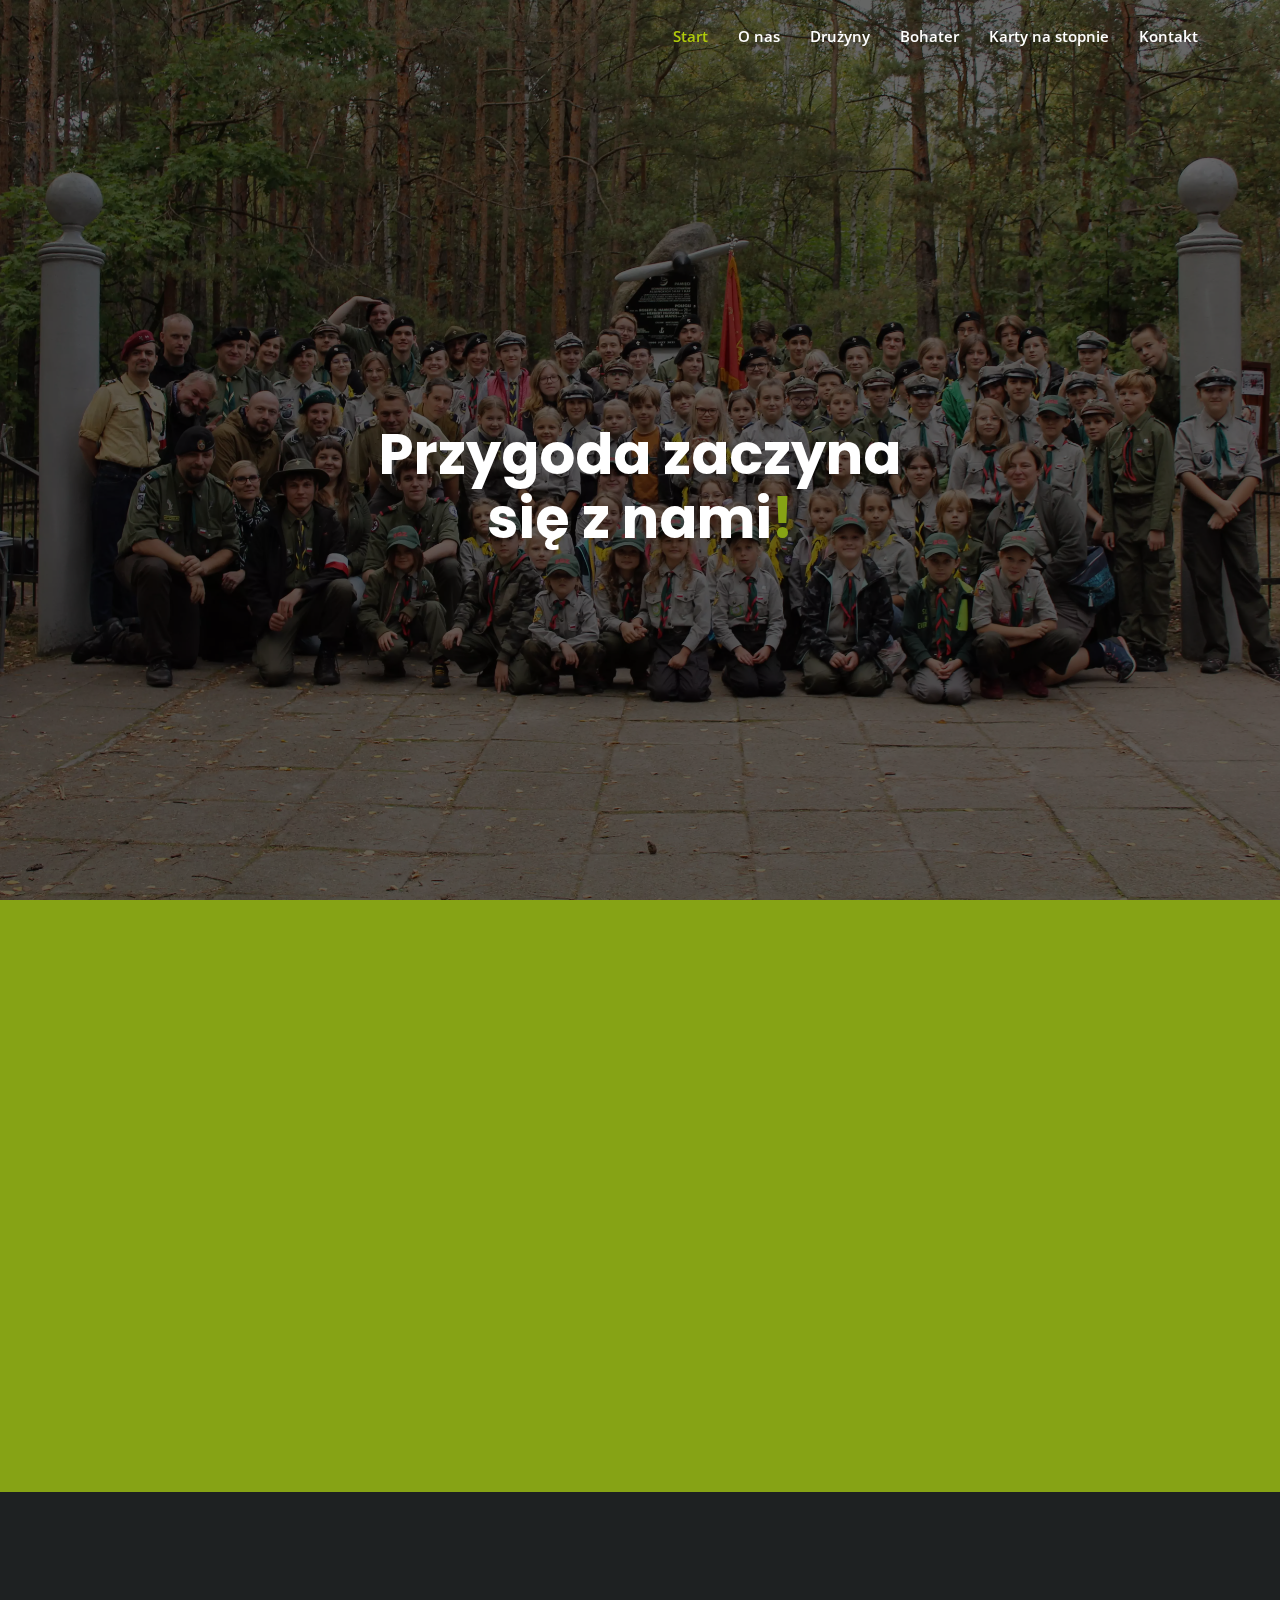
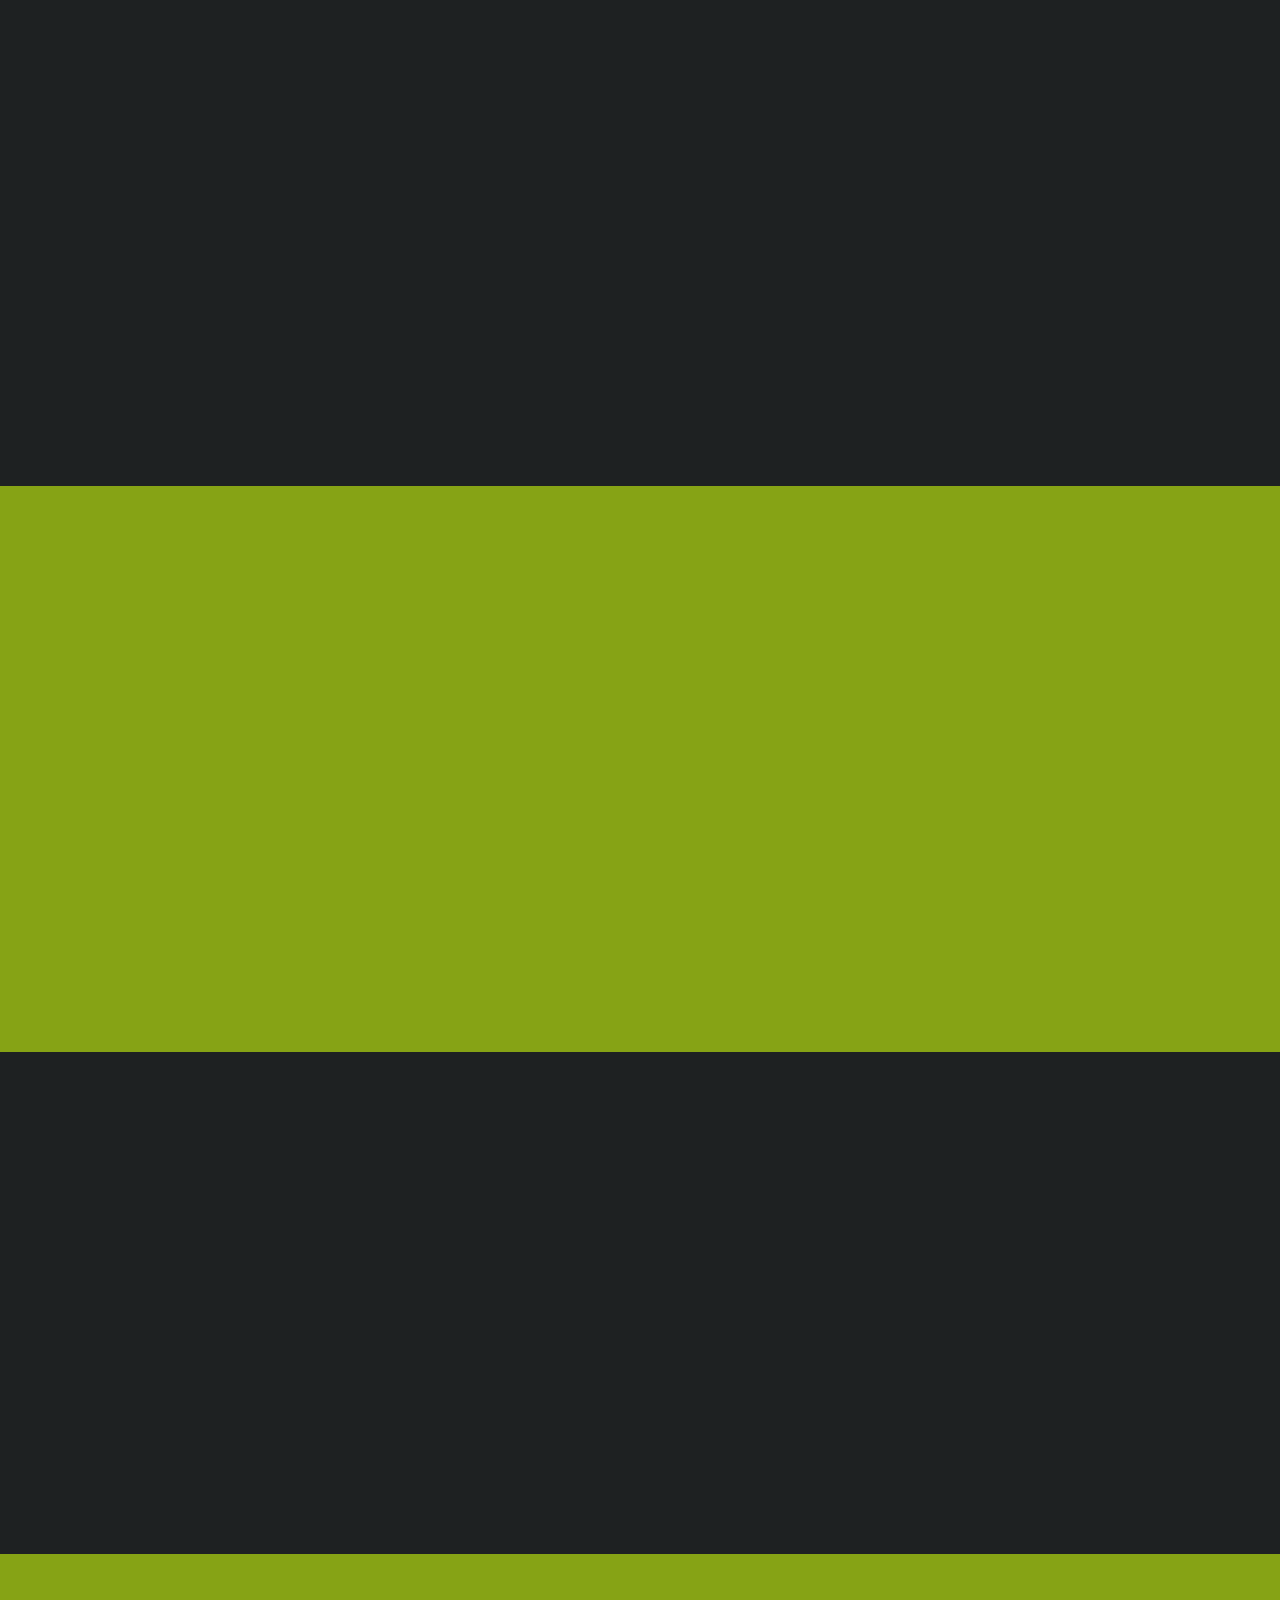
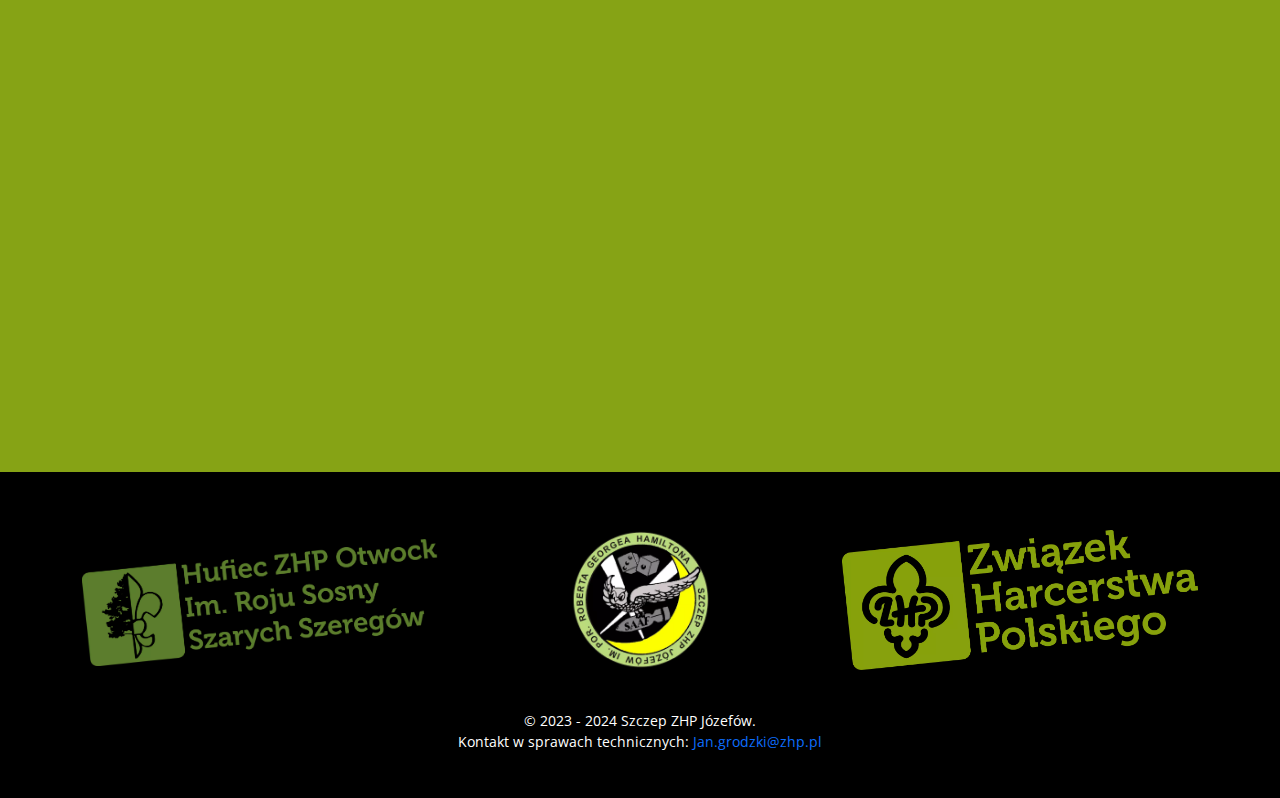
<file: index.html>
<!DOCTYPE html>
<html lang="en">

<head>
  <meta charset="utf-8">
  <meta name="viewport" content="width=device-width, initial-scale=1.0" >

  <title>Szczep ZHP Józefów</title>
  <meta name="description" content="Strona internetowa Szczepu ZHP Józefów. Dowiedz się o działających jednostkach, naszym bohaterze, pobierz karty na stopnie czy też skontaktuj się z nami.">
  <meta name="keywords" content="ZHP, Szczep, Józefów, 3GZ, 5GZ, 3DH, 5DH, 35DHS, 35JDW, Robert George Hamilton">

  <link rel="apple-touch-icon" sizes="180x180" href="img/favicon/apple-touch-icon.png">
  <link rel="icon" type="image/png" sizes="32x32" href="img/favicon/favicon-32x32.png">
  <link rel="icon" type="image/png" sizes="16x16" href="img/favicon/favicon-16x16.png">

  <link
    rel="preload"
    href="https://fonts.googleapis.com/css?family=Open+Sans:300,300i,400,400i,600,600i,700,700i|Raleway:300,300i,400,400i,500,500i,600,600i,700,700i|Poppins:300,300i,400,400i,500,500i,600,600i,700,700i&display=swap"
    rel="style">

  <link
    href="https://fonts.googleapis.com/css?family=Open+Sans:300,300i,400,400i,600,600i,700,700i|Raleway:300,300i,400,400i,500,500i,600,600i,700,700i|Poppins:300,300i,400,400i,500,500i,600,600i,700,700i&display=swap"
    rel="stylesheet">

  
  <link href="libs/aos/aos.css" rel="stylesheet">
  <link rel="preload" href="libs/bootstrap/css/bootstrap.min.css" as="style">
  <link href="libs/bootstrap/css/bootstrap.min.css" rel="stylesheet">
  <link href="libs/bootstrap-icons/bootstrap-icons.css" rel="stylesheet">

  <link rel="preload" href="css/style.css" as="style">
  <link href="css/style.css" rel="stylesheet">
</head>

<body>

  <!-- ======= Header ======= -->
  <header id="header" class="fixed-top ">
    <div class="container d-flex align-items-center justify-content-lg-between">

      <h1 class="logo me-auto me-lg-0"> </h1>

      <nav id="navbar" class="navbar order-last order-lg-0">
        <ul>
          <li><a class="nav-link scrollto active" href="#start">Start</a></li>
          <li><a class="nav-link scrollto" href="#about">O nas</a></li>
          <li><a class="nav-link scrollto" href="#units">Drużyny</a></li>
          <li><a class="nav-link scrollto" href="#hero">Bohater</a></li>
          <li><a class="nav-link scrollto " href="#ranks">Karty na stopnie</a></li>
          <li><a class="nav-link scrollto" href="#contact">Kontakt</a></li>
        </ul>
        <i class="bi bi-list mobile-nav-toggle"></i>
      </nav>

    </div>
  </header>

  <!-- ======= Start Section ======= -->
  <section id="start" class="d-flex align-items-center justify-content-center">
    <div class="container" data-aos="fade-up">

      <div class="row justify-content-center" data-aos="fade-up" data-aos-delay="150">
        <div class="col-xl-6 col-lg-8">
          <h1>Przygoda zaczyna się z nami<span>!</span></h1>
        </div>
      </div>

    </div>
  </section>

  <main id="main">

    <!-- ======= About Section ======= -->
    <section id="about" class="about">
      <div class="container" data-aos="fade-up">

        <div class="section-title">
          <h2>O nas</h2>
        </div>

        <div class="row">
          <div class="col-lg-6 order-1 order-lg-2" data-aos="fade-left" data-aos-delay="100">
            <picture>
              <source srcset="img/Szczep/szczep.webp" type="image/webp">
              <source srcset="img/Szczep/szczep.jpg" type="image/jpeg">
              <img src="img/Szczep/szczep.jpg" class="img-fluid rounded" alt="">
            </picture>
            
          </div>
          <div class="col-lg-6 pt-4 pt-lg-0 order-2 order-lg-1 content" data-aos="fade-right" data-aos-delay="100">
            <p>
              Szczep ZHP Józefów jest wspólnotą naszych zuchów, harcerzy i wędrowników, którzy już od ponad 30 lat wzajemnie pracują nad tworzeniem wspólnej historii i niesamowitych wspomnień. Spotykamy się na cotygodniowych zbiórkach, biwakujemy i realizujemy ambitne projekty. Raz do roku wybieramy się również na obóz. W tym wszystkim pamiętamy o tym, aby zawsze służyć pomocą, ponieważ służba jest jednym z filarów harcerskiego systemu wychowania. Przyjaźnie i umiejętności, które zdobywamy w harcerskim gronie zostają z nami na lata. Wszyscy dobrze wiemy, że harcerzem jest się przez całe życie.
            </p>

            <div class="row gy-4 mt-5 justify-content-center" data-aos="zoom-in" data-aos-delay="250">
              <div class="col-4">
                <a href="https://www.facebook.com/zhp.jozefow" target="_blank" rel="noopener noreferrer">
                  <div class="icon-box icon-box-fb rounded">
                    <i class="bi bi-facebook"></i>
                    <h3 class=" d-none d-md-block">Facebook</h3>
                  </div>
                </a>
              </div>
              <div class="col-4">
                <a href="https://www.instagram.com/szczep_jozefow" target="_blank" rel="noopener noreferrer">
                  <div class="icon-box icon-box-ig rounded">
                    <i class="bi bi-instagram"></i>
                    <h3 class=" d-none d-md-block">Instagram</h3>
                  </div>
                </a>
              </div>
            </div>

          </div>
        </div>

      </div>
    </section>

    <!-- ======= Units Section ======= -->
    <section id="units" class="services units">
      <div class="container" data-aos="fade-up">

        <div class="section-title section-dark">
          <h2>Drużyny</h2>
        </div>

        <ul class="nav nav-pills mb-3" id="pills-tab" role="tablist">
          <li class="nav-item" role="presentation">
            <button class="nav-link fw-bold gz active" id="pills-3gz-tab" data-bs-toggle="pill"
              data-bs-target="#pills-3gz" type="button" role="tab" aria-controls="pills-3gz" aria-selected="true">3GZ
              "Zawiszątka"</button>
          </li>
          <li class="nav-item" role="presentation">
            <button class="nav-link fw-bold gz" id="pills-5gz-tab" data-bs-toggle="pill" data-bs-target="#pills-5gz"
              type="button" role="tab" aria-controls="pills-5gz" aria-selected="false">5GZ "Leśne Ludki"</button>
          </li>
          <li class="nav-item" role="presentation">
            <button class="nav-link fw-bold dh" id="pills-3dh-tab" data-bs-toggle="pill" data-bs-target="#pills-3dh"
              type="button" role="tab" aria-controls="pills-3dh" aria-selected="false">3DH "Zawiszacy"</button>
          </li>
          <li class="nav-item" role="presentation">
            <button class="nav-link fw-bold dh" id="pills-5dh-tab" data-bs-toggle="pill" data-bs-target="#pills-5dh"
              type="button" role="tab" aria-controls="pills-5dh" aria-selected="false">5DH "Leśni"</button>
          </li>
          <li class="nav-item" role="presentation">
            <button class="nav-link fw-bold dsh" id="pills-35dsh-tab" data-bs-toggle="pill"
              data-bs-target="#pills-35dsh" type="button" role="tab" aria-controls="pills-35dsh"
              aria-selected="false">35DHS</button>
          </li>
          <li class="nav-item" role="presentation">
            <button class="nav-link fw-bold dw" id="pills-35jdw-tab" data-bs-toggle="pill" data-bs-target="#pills-35jdw"
              type="button" role="tab" aria-controls="pills-35jdw" aria-selected="false">35JDW "Legendarni"</button>
          </li>
        </ul>
        <div class="tab-content" id="pills-tabContent">
          <div class="tab-pane fade show active" id="pills-3gz" role="tabpanel" aria-labelledby="pills-3gz-tab"
            tabindex="0">
            
            <div class="row">
              <div class="col-lg-6">
                <picture>
                  <source srcset="img/Szczep/3gz.webp" type="image/webp">
                  <source srcset="img/Szczep/3gz.jpg" type="image/jpeg">
                  <img src="img/Szczep/3gz.jpg" class="img-fluid rounded" alt="3 Gromada Zuchowa 'Zawiszątka'">
                </picture>
              </div>

              <div class="col-lg-6">
                <p class="mt-3 mt-lg-0">Trzecia Gromada Zuchowa „Zawiszątka” funkcjonuje na terenie Józefowa i zrzesza 
                  dzieci uczęszczające do klas 1-3 ze Szkoły Podstawowej nr 1 im. Olofa Palmego w Józefowie. 
                  Zawiszątka to moc zabawy i nauki w działaniu dostosowanej do wieku uczestników. Na zbiórki zuchowe zapraszamy 
                  w każdy czwartek w godzinach 18:30 - 20:00 w harcówce przy kościele pw. Jana Chrzciciela w Michalinie.</p>              
                  <div class="row align-items-center gy-3 mt-3">
                    <div class="col-sm-8 d-flex justify-content-center"><span class="fw-bold">Kontakt do pwd. Edyty: 533 839 996</span></div>
                    <div class="col-sm-4 d-flex justify-content-center"><a href="https://www.facebook.com/profile.php?id=100064582216796" target="_blank" rel="noopener noreferrer"><i class="bi bi-facebook"></i></a></div>
                  </div>
              </div>
            </div>

          </div>

          <div class="tab-pane fade" id="pills-5gz" role="tabpanel" aria-labelledby="pills-5gz-tab" tabindex="0">
            
            <div class="row">
              <div class="col-lg-6">
                <picture>
                  <source srcset="img/Szczep/5gz.webp" type="image/webp">
                  <source srcset="img/Szczep/5gz.jpg" type="image/jpeg">
                  <img src="img/Szczep/5gz.jpg" class="img-fluid rounded">
                </picture>
              </div>

              <div class="col-lg-6">
                <p class="mt-3 mt-lg-0">Piąta gromada zuchowa „Leśne ludki” działa w Szkole Podstawowej nr 2 im. Romualda
                  Traugutta w Józefowie. Na zbiórki przychodzą dzieci uczęszczające do 1-3 klasy. Zbiórki odbywają się w 
                  czwartki od 17:00 do 18:30. Gromada może pochwalić się długą tradycją, bogatą historią i doświadczoną kadrą.</p>
                  <div class="row align-items-center gy-3 mt-3">
                    <div class="col-sm-8 d-flex justify-content-center"><span class="fw-bold">Kontakt do pwd. Julii: 600 218 616</span></div>
                    <div class="col-sm-4 d-flex justify-content-center"><a href="https://www.facebook.com/profile.php?id=100067463509112" target="_blank" rel="noopener noreferrer"><i class="bi bi-facebook"></i></a></div>
                  </div>
              </div>
            </div>

          </div>

          <div class="tab-pane fade" id="pills-3dh" role="tabpanel" aria-labelledby="pills-3dh-tab" tabindex="0">

            <div class="row">
              <div class="col-lg-6">
                <picture>
                  <source srcset="img/Szczep/3dh.webp" type="image/webp">
                  <source srcset="img/Szczep/3dh.jpg" type="image/jpeg">
                  <img src="img/Szczep/3dh.jpg" class="img-fluid rounded">
                </picture>
              </div>
                
              <div class="col-lg-6">
                <p class="mt-3 mt-lg-0">3 Drużyna Harcerska "Zawiszacy" funkcjonuje na terenie Józefowa już od ponad 40 lat. Mało
                  kto wie, że jest ona jedną z najstarszych organizacji harcerskich działających pod skrzydłami Hufca ZHP
                  Otwock. Drużynę tworzy wyjątkowa społeczność osób, które się nawzajem wspierają i są dla siebie oparciem nie tylko na zbiórkach. 
                  Zawiszacy spotykają się w każdy piątek w godzinach 18:00 - 20:00 w harcówce przy kościele pw. Jana Chrzciciela w Józefowie, uczestniczą w
                  szczepowych, hufcowych, a także miejskich wydarzeniach. Co więcej, z roku na rok biorą udział w obozach,
                  które okazują się być wyjątkowymi momentami w ich życiu.</p>
                <div class="row align-items-center gy-3 mt-3">
                  <div class="col-sm-8 d-flex justify-content-center"><span class="fw-bold">Kontakt do pwd. Karoliny: 505 956 823</span></div>
                  <div class="col-sm-4 d-flex justify-content-center"><a href="https://www.facebook.com/3dhzawiszacy" target="_blank" rel="noopener noreferrer"><i class="bi bi-facebook"></i></a></div>
                </div>
              </div>
            </div>

          </div>

          <div class="tab-pane fade" id="pills-5dh" role="tabpanel" aria-labelledby="pills-5dh-tab" tabindex="0">
            
            <div class="row">
              <div class="col-lg-6">
                <picture>
                  <source srcset="img/Szczep/5dh.webp" type="image/webp">
                  <source srcset="img/Szczep/5dh.jpg" type="image/jpeg">
                  <img src="img/Szczep/5dh.jpg" class="img-fluid rounded">
                </picture>
              </div>

              <div class="col-lg-6">
                <p class="mt-3 mt-lg-0">5 Drużyna Harcerska „Leśni” działa na terenach Michalina. Zbiórki przez większą część
                  roku odbywają się w lesie obok szkoły podstawowej nr 2. Drużyna nosi zielone barwy, a jej obrzędowość skupia
                  się na aspektach leśnych. Drużyna posiada także swój miecz, wykuty przez pierwszego drużynowego oraz 
                  ulepszany z każdym kolejnym. Zbiórki odbywają się w piątki o godzinach 18:00 - 20:00 przy szkole podstawowej nr 2 w Józefowie.
                   Harcerze na spotkaniach uczą się nowych umiejętności z dziedzin terenoznawsta, przyrody, historii, i wielu innych oraz działają w 3 zastępach:
                  Sarny, Wilki oraz Salamandry plamiste.</p>
                  <div class="row align-items-center gy-3 mt-3">
                    <div class="col-sm-8 d-flex justify-content-center"><span class="fw-bold">Kontakt do dh. Oli: 798 775 250</span></div>
                    <div class="col-sm-4 d-flex justify-content-center"><a href="https://www.facebook.com/5-Dru%C5%BCyna-Harcerska-Le%C5%9Bni-102831378996912/" target="_blank" rel="noopener noreferrer"><i class="bi bi-facebook"></i></a></div>
                  </div>
              </div>
            </div>
            
          </div>

          <div class="tab-pane fade" id="pills-35dsh" role="tabpanel" aria-labelledby="pills-35dsh-tab" tabindex="0">
            
            <div class="row">
              <div class="col-lg-6">
                <picture>
                  <source srcset="img/Szczep/35dsh.webp" type="image/webp">
                  <source srcset="img/Szczep/35dsh.jpg" type="image/jpeg">
                  <img src="img/Szczep/35dsh.jpg" class="img-fluid rounded">
                </picture>
              </div>

              <div class="col-lg-6">
                <p class="mt-3 mt-lg-0">35 Drużyna Harcerzy Starszych to wszyscy harcerze z Józefowa, którzy uczęszczają od 7
                  klasy podstawówki do 1 klasy liceum. Zbiórki prowadzimy w salce parafialnej przy kościele pw. Matki Bożej
                  Częstochowskiej, a gdy jest ciepło wybieramy się do lasku przy Szkole Podstawowej nr 2. Historia drużyny jest dość krótka, 
                  ponieważ istnieje ona od 2018 roku. Została ona stworzona przez złączenie dwóch poprzedzających ją drużyn 3 DHS "Zawiszacy" i 5 DHS "Leśni".
                  Nasze barwy są czarne z żółtym obramowaniem, symbolizujące dawne chusty 3 i 5. Zbiórki odbywają się w
                  piątki od 18:00 do 20:00 a harcerze na nich nie tylko rozwijają swoje pasje i umiejętności ale także znajdują czas
                  na rozrywkę i służbę. Uczęszczamy w wielu akcjach organizowanych przez szczep czy hufiec ale także akcjach
                  patriotycznych na których godnie się reprezentujemy.</p>
                  <div class="row align-items-center gy-3 mt-3">
                    <div class="col-sm-8 d-flex justify-content-center"><span class="fw-bold">Kontakt do dh. Krzysztofa: 501 781 115</span></div>
                    <div class="col-sm-4 d-flex justify-content-center"><a href="https://www.facebook.com/35DHS" target="_blank" rel="noopener noreferrer"><i class="bi bi-facebook"></i></a></div>
                  </div>
              </div>
            </div>
            
          </div>

          <div class="tab-pane fade" id="pills-35jdw" role="tabpanel" aria-labelledby="pills-35jdw-tab" tabindex="0">
            
            <div class="row">
              <div class="col-lg-6">
                <picture>
                  <source srcset="img/Szczep/35jdw.webp" type="image/webp">
                  <source srcset="img/Szczep/35jdw.jpg" type="image/jpeg">
                  <img src="img/Szczep/35jdw.jpg" class="img-fluid rounded">
                </picture>
              </div>

              <div class="col-lg-6">
                <p class="mt-3 mt-lg-0">35 Józefowska Drużyna Wędrownicza powstała w 2012 roku, z inicjatywy Jana Kostrzewy.
                  Pierwsi członkowie założyciele przyjęli idee "Albo jesteśmy pierwsi, albo ostatni" i wszystko, co drużyna
                  będzie robić ma mieć charakter działań "epickich", które na trwale zapaść mają w historii drużyny,
                  szczepu czy hufca Otwock. Stąd też przydomek drużyny "Legendarni". Ważna jest jedna z tradycji, według
                  której każdy drużynowy musi zaplanować „legendarną” akcję drużyny, dzięki temu drużyna wzięła udział w
                  kursie spadochronowym, wyjechała na rajd do Irlandii i Norwegii czy wzięła udział w obozie osadzonym w
                  świecie Wiedźmina „Turniej w Tussaint”, na który uczestnicy przyjechali we własnych strojach i z replikami
                  broni.</p>
                  <div class="row align-items-center gy-3 mt-3">
                    <div class="col-sm-8 d-flex justify-content-center"><span class="fw-bold">Kontakt do pwd. Tomasza: 514 611 924</span></div>
                    <div class="col-sm-4 d-flex justify-content-center"><a href="https://www.facebook.com/35JDW/" target="_blank" rel="noopener noreferrer"><i class="bi bi-facebook"></i></a></div>
                  </div>
              </div>
            </div>

          </div>
        </div>
    </section>

    <!-- ======= Hero Section ======= -->
    <section id="hero" class="hero">
      <div class="container" data-aos="zoom-in">

        <div class="section-title">
          <h2>Bohater</h2>
        </div>

        <div>
          <picture>
            <source srcset="img/Szczep/hamilton_oryg.webp" type="image/webp">
            <source srcset="img/Szczep/hamilton_oryg.jpg" type="image/jpeg">
            <img src="img/Szczep/hamilton_oryg.jpg" alt="Robert George Hamilton" class="img-fluid float-start me-3 mb-3">
        </picture>
          
          <p>Bohaterem Szczepu ZHP Józefów jest por. Robert George Hamilton. Był on pilotem pochodzącym ze Związku Południowej Afryki, dziś znanego jako Republika Południowej Afryki. 
            Południowoafrykańska flota powietrzna razem z Brytyjczykami, Kanadyjczykami i Amerykanami brała udział w lotach nad Warszawą w sierpniu 1944 roku dokonując zrzutów broni, 
            amunicji, żywności i środków opatrunkowych dla zacięcie walczących powstańców. Co ciekawe, w zrzutach brali udział również Rosjanie, ale dopiero w schyłkowej fazie powstania, 
            kiedy jego losy były już przesądzone.</p>
          <p>Porucznik Hamilton był drugim pilotem samolotu „Liberator B-24” o numerze KG-939 „A”, który w nocy z 14 na 15 sierpnia 1944 roku wykonywał swój zrzut nad Warszawą. 
            W wyniku nieszczęśliwego wypadku samolot został zestrzelony przez siły artylerii przeciwlotniczej wroga, co doprowadziło do śmierci trzech lotników z ośmioosobowej załogi. 
            Zaledwie 21-letni wtedy Hamilton bezinteresownie oddał swoje życie niosąc pomoc warszawskiej ludności. Wrak maszyny typu Liberator rozbił się w lesie w pobliżu Michalina, w miejscu, które 
            na pamiątkę tego wydarzenia wciąż nazywane jest Górą Lotników. Samolot należał do 31 dywizjonu bombowego 2 skrzydła Sił Powietrznych Południowej Afryki (SAAF – South African Air Forces). 
            Dywizjon ten był dywizjonem bombowców, a do jego zadań należało głównie bombardowanie obiektów nieprzyjaciela. Ze względu na dużą ładowność samolotów typu Liberator, był one wykorzystywane 
            również do wykonywania zrzutów skrzyń z materiałami wsparcia dla powstańców.</p>
        </div>

      </div>
    </section>

    <!-- ======= Ranks Section ======= -->
    <section id="ranks" class="ranks">
      <div class="container" data-aos="fade-up">

        <div class="section-title section-dark">
          <h2>Stopnie</h2>
        </div>

        <div class="row">
          <div class="col-xl-3">
            <ul class="nav nav-pills flex-xl-column mb-3" id="pills-tab2" role="tablist">
              <li class="nav-item" role="presentation">
                <button class="nav-link fw-bold gz active" id="pills-gz-ranks-tab" data-bs-toggle="pill"
                  data-bs-target="#pills-gz-ranks" type="button" role="tab" aria-controls="pills-gz-ranks"
                  aria-selected="true">Gwiazdki Zuchowe</button>
              </li>
              <li class="nav-item" role="presentation">
                <button class="nav-link fw-bold harc" id="pills-harc-ranks-tab" data-bs-toggle="pill"
                  data-bs-target="#pills-harc-ranks" type="button" role="tab" aria-controls="pills-harc-ranks"
                  aria-selected="true">Próba Harcerska</button>
              </li>
              <li class="nav-item" role="presentation">
                <button class="nav-link fw-bold dh" id="pills-dh-ranks-tab" data-bs-toggle="pill"
                  data-bs-target="#pills-dh-ranks" type="button" role="tab" aria-controls="pills-dh-ranks"
                  aria-selected="false">Stopnie Harcerskie</button>
              </li>
              <li class="nav-item" role="presentation">
                <button class="nav-link fw-bold dsh" id="pills-dsk-ranks-tab" data-bs-toggle="pill"
                  data-bs-target="#pills-dsh-ranks" type="button" role="tab" aria-controls="pills-dsh-ranks"
                  aria-selected="false">Stopnie Starszoharcerskie</button>
              </li>
              <li class="nav-item" role="presentation">
                <button class="nav-link fw-bold dw" id="pills-dw-ranks-tab" data-bs-toggle="pill"
                  data-bs-target="#pills-dw-ranks" type="button" role="tab" aria-controls="pills-dw-ranks"
                  aria-selected="false">Stopnie Wędrownicze</button>
              </li>
            </ul>
          </div>

          <div class="col-xl-9">
            <div class="tab-content" id="pills-tabContent">
              <div class="tab-pane fade show active" id="pills-gz-ranks" role="tabpanel"
                aria-labelledby="pills-gz-ranks-tab" tabindex="0">

                <div class="row row-cols-3">
                  <div>
                    <a href="files/ksiazeczka-zuchowa_Ochoczy-2023-druk.pdf" target="_blank" rel="noopener noreferrer"><img class="img-fluid"
                        src="img/Stopnie/z1.png" alt=""></a>
                  </div>

                  <div>
                    <a href="files/ksiazeczka-zuchowa_Sprawny-2023-druk.pdf" target="_blank" rel="noopener noreferrer"><img class="img-fluid"
                        src="img/Stopnie/z2.png" alt=""></a>
                  </div>

                  <div>
                    <a href="files/ksiazeczka-zuchowa_Zaradny-2023-druk.pdf" target="_blank" rel="noopener noreferrer"><img class="img-fluid"
                        src="img/Stopnie/z3.png" alt=""></a>
                  </div>
                </div>

              </div>

              <div class="tab-content" id="pills-tabContent">
                <div class="tab-pane fade" id="pills-harc-ranks" role="tabpanel" aria-labelledby="pills-harc-ranks-tab"
                  tabindex="0">
                  <div class="row row-cols-4">

                    <div>
                      <a href="files/stara_karta_proby_harcerki_harcerza.pdf" target="_blank" rel="noopener noreferrer"><img class="img-fluid"
                          src="img/Icons/harcerze_mono.png" alt=""></a>
                    </div>

                    <div>
                      <a href="files/proba-h-wersja-h.pdf" target="_blank" rel="noopener noreferrer"><img class="img-fluid"
                          src="img/Icons/harcerze.png" alt=""></a>
                    </div>

                    <div>
                      <a href="files/proba-h-wersja-sth.pdf" target="_blank" rel="noopener noreferrer"><img class="img-fluid"
                          src="img/Icons/harcerzestarsi.png" alt=""></a>
                    </div>

                    <div>
                      <a href="files/proba-h-wersja-w.pdf" target="_blank" rel="noopener noreferrer"><img class="img-fluid"
                          src="img/Icons/wedrownicy.png" alt=""></a>
                    </div>

                  </div>
                </div>

                <div class="tab-content" id="pills-tabContent">
                  <div class="tab-pane fade" id="pills-dh-ranks" role="tabpanel" aria-labelledby="pills-dh-ranks-tab"
                    tabindex="0">
                    <div class="row row-cols-4">
                      <div>
                        <a href="files/RPMPryzmat-Ksiazeczka-Stopnia-Mlodzik-2021-oszcz.pdf" target="_blank" rel="noopener noreferrer"><img
                            class="img-fluid" src="img/Stopnie/h1m.png" alt=""></a>
                      </div>

                      <div>
                        <a href="files/RPMPryzmat-Ksiazeczka-Stopnia-Ochotniczka-2021-oszcz.pdf" target="_blank" rel="noopener noreferrer"><img
                            class="img-fluid" src="img/Stopnie/h1k.png" alt=""></a>
                      </div>

                      <div>
                        <a href="files/RPMPryzmat-Ksiazeczka-Stopnia-Wywiadowca-2021-oszcz.pdf" target="_blank" rel="noopener noreferrer"><img
                            class="img-fluid" src="img/Stopnie/h2m.png" alt=""></a>
                      </div>

                      <div>
                        <a href="files/RPMPryzmat-Ksiazeczka-Stopnia-Tropicielka-2021-oszcz.pdf" target="_blank" rel="noopener noreferrer"><img
                            class="img-fluid" src="img/Stopnie/h2k.png" alt=""></a>
                      </div>

                    </div>
                  </div>

                  <div class="tab-content" id="pills-tabContent"></div>
                  <div class="tab-pane fade" id="pills-dsh-ranks" role="tabpanel" aria-labelledby="pills-dsh-ranks-tab"
                    tabindex="0">
                    <div class="row row-cols-4">
                      <div>
                        <a href="files/karta-stopni_Odkrywca_2021_oszcz.pdf" target="_blank" rel="noopener noreferrer"><img class="img-fluid"
                            src="img/Stopnie/sh1m.png" alt=""></a>
                      </div>

                      <div>
                        <a href="files/karta-stopni_Pionierka_2021_oszcz.pdf" target="_blank" rel="noopener noreferrer"><img class="img-fluid"
                            src="img/Stopnie/sh1k.png" alt=""></a>
                      </div>

                      <div>
                        <a href="files/karta-stopni_Cwik_2021_oszcz.pdf" target="_blank" rel="noopener noreferrer"><img class="img-fluid"
                            src="img/Stopnie/sh2m.png" alt=""></a>
                      </div>

                      <div>
                        <a href="files/karta-stopni_Samarytanka_2021_oszcz.pdf" target="_blank" rel="noopener noreferrer"><img class="img-fluid"
                            src="img/Stopnie/sh2k.png" alt=""></a>
                      </div>

                    </div>
                  </div>
                </div>

                <div class="tab-content" id="pills-tabContent"></div>
                <div class="tab-pane fade" id="pills-dw-ranks" role="tabpanel" aria-labelledby="pills-dw-ranks-tab"
                  tabindex="0">
                  <div class="row row-cols-4">
                    <div>
                      <a href="files/karta-stopni_HOrli_2021_oszcz.pdf" target="_blank" rel="noopener noreferrer"><img class="img-fluid"
                          src="img/Stopnie/w1m.png" alt=""></a>
                    </div>

                    <div>
                      <a href="files/karta-stopni_HOrla_2021_oszcz.pdf" target="_blank" rel="noopener noreferrer"><img class="img-fluid"
                          src="img/Stopnie/w1k.png" alt=""></a>
                    </div>

                    <div>
                      <a href="files/karta-stopni_HarcerzR_2021_oszcz.pdf" target="_blank" rel="noopener noreferrer"><img class="img-fluid"
                          src="img/Stopnie/w2m.png" alt=""></a>
                    </div>

                    <div>
                      <a href="files/karta-stopni_HarcerkaR_2021_oszcz.pdf" target="_blank" rel="noopener noreferrer"><img class="img-fluid"
                          src="img/Stopnie/w2k.png" alt=""></a>
                    </div>

                  </div>
                </div>
              </div>
            </div>

          </div>
        </div>

      </div>
    </section>

    <!-- ======= Contact Section ======= -->
    <section id="contact" class="contact">
      <div class="container mb-5" data-aos="fade-up">

        <div class="section-title">
          <h2>Kontakt</h2>
          <p>Masz jakieś pytania?</p>
        </div>

        <h1 class="display-6">Komendant Szczepu phm. Jakub Nowak</h1>

        <div class="row mt-5 justify-content-evenly" data-aos="zoom-in" data-aos-delay="250">
          <div class="col-sm col-lg-4 gy-3">
            <div class="icon-box rounded">
              <i class="bi bi-telephone"></i>
              <h3>572 544 401</h3>
            </div>
          </div>

          <div class="col-sm col-lg-4 gy-3">
            <div class="icon-box rounded">
              <i class="bi bi-envelope-at"></i>
              <h3><a href="mailto:jakub.nowak4@zhp.net.pl">jakub.nowak4@zhp.net.pl</a></h3>
            </div>
          </div>
        </div>

      </div>
    </section>

  </main>

  <!-- ======= Footer ======= -->
  <footer id="footer">
        <div class="container">
          <div class="row justify-content-evenly align-items-center pt-5">

            <div class="col-sm-4 m-3 m-sm-0 d-flex justify-content-center">
              <a href="http://www.otwock.zhp.pl/" target="_blank" rel="noopener noreferrer">
                <picture>
                  <source srcset="img/Logos/Identyfikator-hufiec-zielony.webp" type="image/webp">
                  <source srcset="img/Logos/Identyfikator-hufiec-zielony.svg" type="image/svg+xml">
                  <img src="img/Logos/Identyfikator-hufiec-zielony.png" alt="Strona naszego hufca" class="img-fluid">
                </picture>
              </a>
            </div>

            <div class="col-sm-4 m-3 m-sm-0 d-flex justify-content-center">
              <a href="http://www.zhp.michalin.pl/" target="_blank" rel="noopener noreferrer">
                <picture>
                  <source srcset="img/Logos/logo_szczepu.webp" type="image/webp">
                  <source srcset="img/Logos/logo_szczepu.svg" type="image/svg+xml">
                  <img src="img/Logos/logo_szczepu.png" alt="Archiwalna strona naszego szczepu" class="img-fluid" style="width:160px">
                </picture>
              </a>
            </div>

            <div class="col-sm-4 m-3 m-sm-0 d-flex justify-content-center">
              <a href="https://zhp.pl/" target="_blank" rel="noopener noreferrer">
                <picture>
                  <source srcset="img/Logos/Identyfikator-ZHP-zielony.webp" type="image/webp">
                  <source srcset="img/Logos/Identyfikator-ZHP-zielony.svg" type="image/svg+xml">
                  <img src="img/Logos/Identyfikator-ZHP-zielony.png" alt="Oficjalna strona ZHP" class="img-fluid">
                </picture>
              </a>              
            </div>
          </div>

          <address class="technicalContact">
            <span>&copy; 2023 - 2024 Szczep ZHP Józefów.</span> 
            <p>Kontakt w sprawach technicznych: <a href="mailto:Jan.grodzki@zhp.pl">Jan.grodzki@zhp.pl</a></p>
          </address>

        </div>
  </footer>

  <div id="preloader"></div>
  
  <script src="libs/aos/aos.js"></script>
  <script src="libs/bootstrap/js/bootstrap.bundle.min.js"></script>
  <script src="js/main.js"></script>
</body>

</html>
</file>
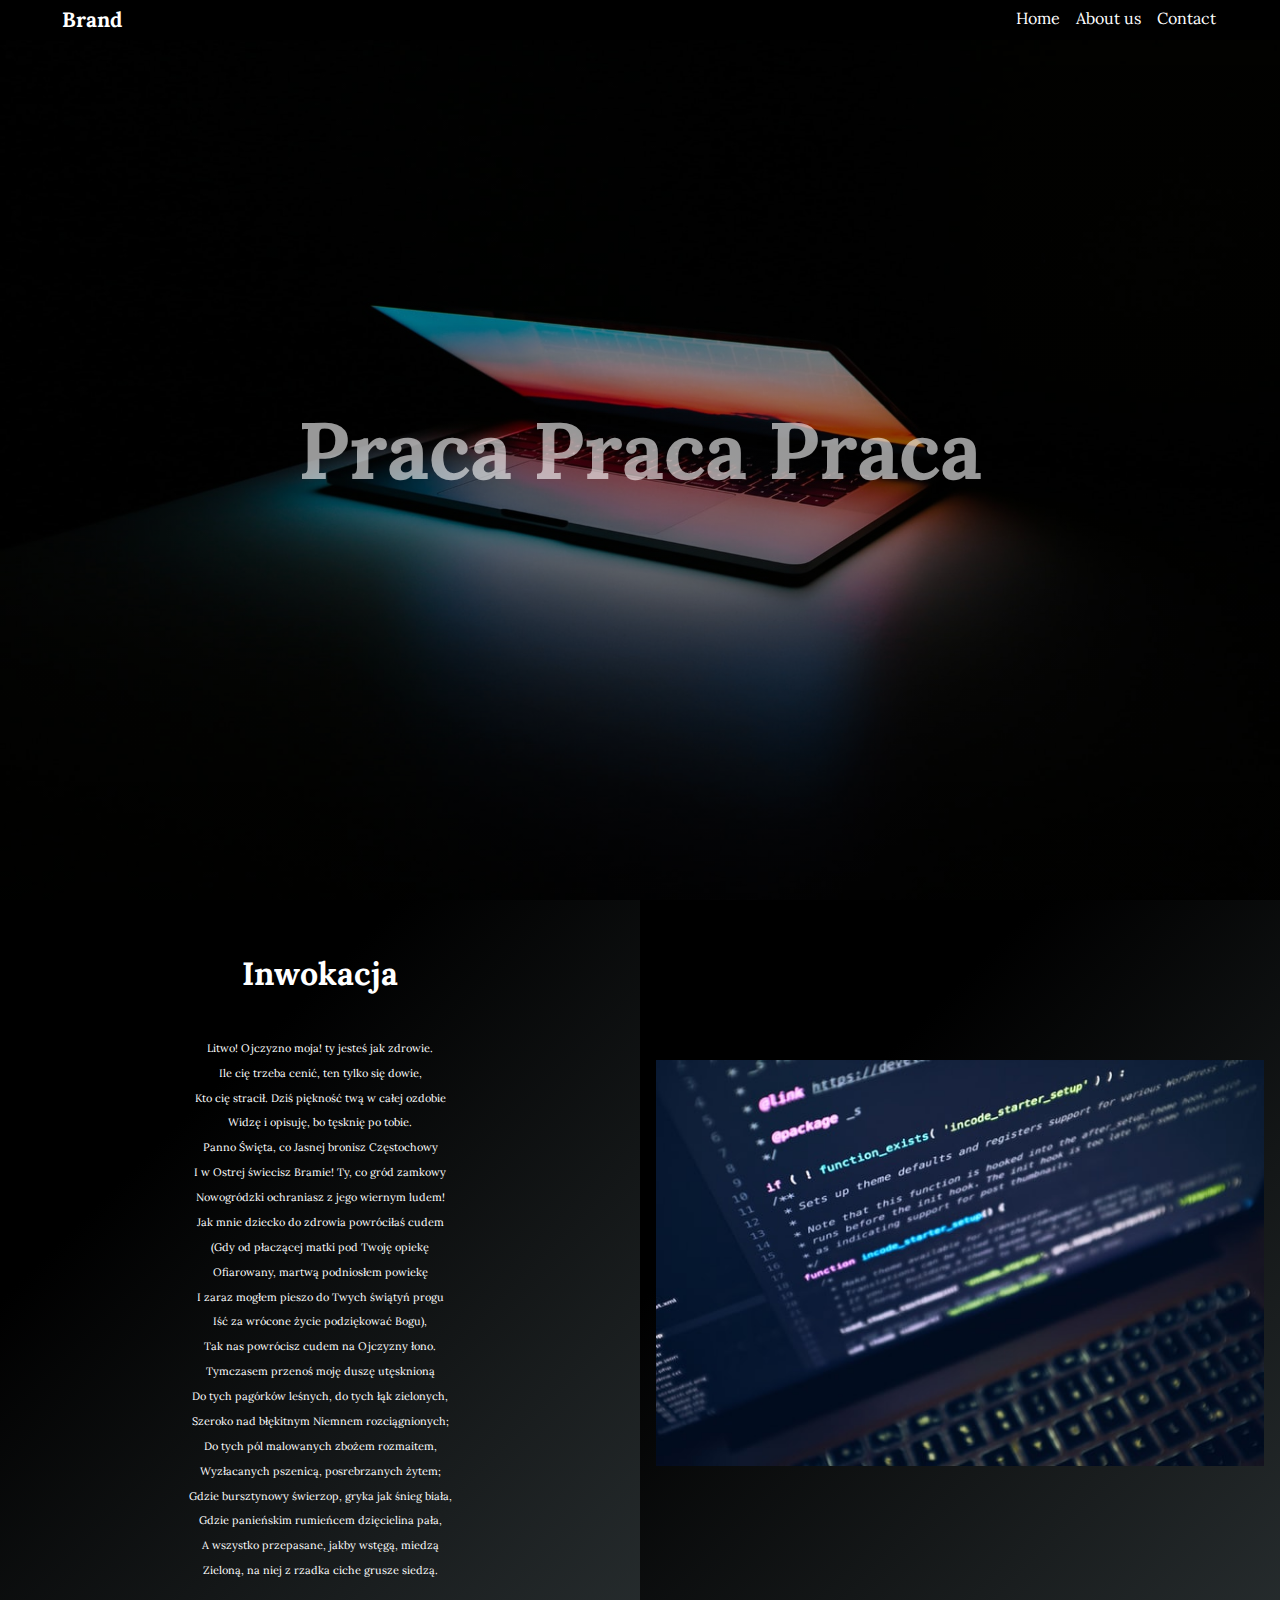
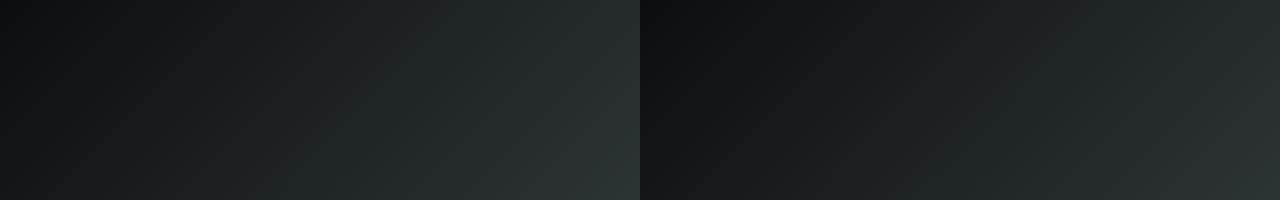
<file: stronaWWW/index.html>
<!DOCTYPE html>
<html lang="en">

<head>
    <meta charset="UTF-8">
    <meta http-equiv="X-UA-Compatible" content="IE=edge">
    <meta name="viewport" content="width=device-width, initial-scale=1.0">
    <title>Document</title>
    <link rel="stylesheet" href="style.css">
</head>

<body>
    <div id="navbar">
        <p id="brand">Brand</p>
        <ul id="menu">
            <li id="menu-item">Home</li>
            <li id="menu-item">About us</li>
            <li id="menu-item">Contact</li>
        </ul>
    </div>
    <div class="container" id="hero">
        <h1 class="hero-text">Praca Praca Praca</h1>
    </div>
    <div class="container container-col">
        <div id="col-50-1" class="col-50">
            <h1 style="padding-top: 5%;">Inwokacja</h1>
            <div id="inwokacja">
            <p>&nbsp;</p>
            <p>Litwo! Ojczyzno moja! ty jesteś jak zdrowie.</p>
            <p>Ile cię trzeba cenić, ten tylko się dowie,</p>
            <p>Kto cię stracił. Dziś piękność twą w całej ozdobie</p>
            <p>Widzę i opisuję, bo tęsknię po tobie.</p>
            <p>Panno Święta, co Jasnej bronisz Częstochowy</p>
            <p>I w Ostrej świecisz Bramie! Ty, co gród zamkowy</p>
            <p>Nowogródzki ochraniasz z jego wiernym ludem!</p>
            <p>Jak mnie dziecko do zdrowia powróciłaś cudem</p>
            <p>(Gdy od płaczącej matki pod Twoję opiekę</p>
            <p>Ofiarowany, martwą podniosłem powiekę</p>
            <p>I zaraz mogłem pieszo do Twych świątyń progu</p>
            <p>Iść za wrócone życie podziękować Bogu),</p>
            <p>Tak nas powrócisz cudem na Ojczyzny łono.</p>
            <p>Tymczasem przenoś moję duszę utęsknioną</p>
            <p>Do tych pagórków leśnych, do tych łąk zielonych,</p>
            <p>Szeroko nad błękitnym Niemnem rozciągnionych;</p>
            <p>Do tych pól malowanych zbożem rozmaitem,</p>
            <p>Wyzłacanych pszenicą, posrebrzanych żytem;</p>
            <p>Gdzie bursztynowy świerzop, gryka jak śnieg biała,</p>
            <p>Gdzie panieńskim rumieńcem dzięcielina pała,</p>
            <p>A wszystko przepasane, jakby wstęgą, miedzą</p>
            <p>Zieloną, na niej z rzadka ciche grusze siedzą.</p>
            </div>
        </div>
        <div class="col-50">
            <img id="foto2" src="foto2.jpg" alt="programowanie">
        </div>
</body>

</html>
<!-- ctrl+alt+strzałka w góre lub dół= edytowanie wielu rzeczcy na raz -->
</file>
<file: css/style.css>
@import url(./about.css);
@import url(./contact.css);
@import url(./hero.css);
@import url(./units.css);
@import url(./ranks.css);

:root{
  --primary-green: #86a315;
  --primary-green-light: #afca0b;
  --primary-green-dark: #587d18;

  --additional-yellow: #f8c409;
  --additional-violet: #5d2f88;
  --additional-blue: #252e78;
  --additional-red: #e30613;

  --secondary-black: #1e2122;
}

.gz{
  color:var(--additional-yellow);
}

.harc{
  color: #717d85;
}

.dh{
  color: var(--primary-green);
}

.dsh{
  /* color: #194093; */
  color: #2a6dff;
}

.dw{
  color: var(--additional-red);
}

/*--------------------------------------------------------------
# General
--------------------------------------------------------------*/
body {
  font-family: "Open Sans", sans-serif;
  color: #444444;
}

a{
  text-decoration: none;
}

h1,
h2,
h3,
h4,
h5,
h6 {
  font-family: "Raleway", sans-serif;
}


/*--------------------------------------------------------------
# Preloader
--------------------------------------------------------------*/
#preloader {
  position: fixed;
  top: 0;
  left: 0;
  right: 0;
  bottom: 0;
  z-index: 9999;
  overflow: hidden;
  background: var(--secondary-black);
}

#preloader:before {
  content: "";
  position: fixed;
  top: calc(50% - 0px);
  left: calc(50% - 30px);
  border: 6px solid var(--primary-green);
  border-top-color: var(--secondary-black);
  border-bottom-color: var(--secondary-black);
  border-radius: 50%;
  width: 60px;
  height: 60px;
  -webkit-animation: animate-preloader 1s linear infinite;
  animation: animate-preloader 1s linear infinite;
}

@-webkit-keyframes animate-preloader {
  0% {
    transform: rotate(0deg);
  }

  100% {
    transform: rotate(360deg);
  }
}

@keyframes animate-preloader {
  0% {
    transform: rotate(0deg);
  }

  100% {
    transform: rotate(360deg);
  }
}

/*--------------------------------------------------------------
# Back to top button
--------------------------------------------------------------*/
.back-to-top {
  position: fixed;
  visibility: hidden;
  opacity: 0;
  right: 15px;
  bottom: 15px;
  z-index: 996;
  background: #80539b;
  width: 40px;
  height: 40px;
  border-radius: 4px;
  transition: all 0.4s;
}

.back-to-top i {
  font-size: 28px;
  color: #151515;
  line-height: 0;
}

.back-to-top:hover {
  background: #151515;
}

.back-to-top:hover i {
  color: #80539b;
}

.back-to-top.active {
  visibility: visible;
  opacity: 1;
}

/*--------------------------------------------------------------
# Disable aos animation delay on mobile devices
--------------------------------------------------------------*/
@media screen and (max-width: 768px) {
  [data-aos-delay] {
    transition-delay: 0 !important;
  }
}

/*--------------------------------------------------------------
# Header
--------------------------------------------------------------*/
#header {
  transition: all 0.5s;
  z-index: 997;
  padding: 15px 0;
}

#header.header-scrolled,
#header.header-inner-pages {
  background: rgba(0, 0, 0, 0.8);
}

/*--------------------------------------------------------------
# Navigation Menu
--------------------------------------------------------------*/
/*
* Desktop Navigation 
*/
.navbar {
  padding: 0;
}

.navbar ul {
  margin: 0;
  padding: 0;
  display: flex;
  list-style: none;
  align-items: center;
}

.navbar li {
  position: relative;
}

.navbar a,
.navbar a:focus {
  display: flex;
  align-items: center;
  justify-content: space-between;
  padding: 10px 0 10px 30px;
  font-size: 15px;
  font-weight: 600;
  color: #fff;
  white-space: nowrap;
  transition: 0.3s;
}

.navbar a i,
.navbar a:focus i {
  font-size: 12px;
  line-height: 0;
  margin-left: 5px;
}

.navbar a:hover,
.navbar .active,
.navbar .active:focus,
.navbar li:hover>a {
  color: var(--primary-green-light)
}

/*
* Mobile Navigation 
*/
.mobile-nav-toggle {
  color: #fff;
  font-size: 28px;
  cursor: pointer;
  display: none;
  line-height: 0;
  transition: 0.5s;
}

@media (max-width: 991px) {
  .mobile-nav-toggle {
    display: block;
  }

  .navbar ul {
    display: none;
  }
}

.navbar-mobile {
  position: fixed;
  overflow: hidden;
  top: 0;
  right: 0;
  left: 0;
  bottom: 0;
  background: rgba(0, 0, 0, 0.9);
  transition: 0.3s;
  z-index: 999;
}

.navbar-mobile .mobile-nav-toggle {
  position: absolute;
  top: 15px;
  right: 15px;
}

.navbar-mobile ul {
  display: block;
  position: absolute;
  top: 55px;
  right: 15px;
  bottom: 15px;
  left: 15px;
  padding: 10px 0;
  background-color: var(--secondary-black);
  overflow-y: auto;
  transition: 0.3s;
}

.navbar-mobile a,
.navbar-mobile a:focus {
  padding: 10px 20px;
  font-size: 15px;
  color: #fff;
}

.navbar-mobile a:hover,
.navbar-mobile .active,
.navbar-mobile li:hover>a {
  color: #151515;
  background-color: var(--primary-green-light);
}

/*--------------------------------------------------------------
# Start Section
--------------------------------------------------------------*/
#start {
  width: 100%;
  height: 100vh;
  background: url("../img/Szczep/start.jpg") top center;
  background-size: cover;
  position: relative;
}

/* Detecting support for webP image format */
@supports (background: url("../img/Szczep/start.webp") top center){
  #start {
    width: 100%;
    height: 100vh;
    background: url("../img/Szczep/start.webp") top center;
    background-size: cover;
    position: relative;
  }
}

#start:before {
  content: "";
  background: rgba(0, 0, 0, 0.6);
  position: absolute;
  bottom: 0;
  top: 0;
  left: 0;
  right: 0;
}

#start .container {
  position: relative;
  padding-top: 74px;
  text-align: center;
}

#start h1 {
  margin: 0;
  font-size: 56px;
  font-weight: 700;
  line-height: 64px;
  color: #fff;
  font-family: "Poppins", sans-serif;
}

#start h1 span {
  color: var(--primary-green);
}

#start h2 {
  color: rgba(255, 255, 255, 0.9);
  margin: 10px 0 0 0;
  font-size: 24px;
}

@media (min-width: 1024px) {
  #start {
    background-attachment: fixed;
  }
}

@media (max-width: 768px) {
  #start {
    height: auto;
  }

  #start h1 {
    font-size: 28px;
    line-height: 36px;
  }

  #start h2 {
    font-size: 20px;
    line-height: 24px;
  }
}

/*--------------------------------------------------------------
# Sections General
--------------------------------------------------------------*/
section {
  padding: 60px 0;
  overflow: hidden;
}

.section-title {
  padding-bottom: 40px;
}

.section-title h2 {
  font-size: 14px;
  font-weight: 500;
  padding: 0;
  line-height: 1px;
  margin: 0 0 5px 0;
  letter-spacing: 2px;
  text-transform: uppercase;
  color: white;
  font-family: "Poppins", sans-serif;
}

.section-title h2::after {
  content: "";
  width: 120px;
  height: 1px;
  display: inline-block;
  background: var(--secondary-black);
  margin: 4px 10px;
}

.section-title.section-dark h2::after {
  content: "";
  width: 120px;
  height: 1px;
  display: inline-block;
  background: var(--primary-green);
  margin: 4px 10px;
}

.section-title p {
  margin: 0;
  margin: 0;
  font-size: 36px;
  font-weight: 700;
  text-transform: uppercase;
  font-family: "Poppins", sans-serif;
  color: #151515;
}

/*--------------------------------------------------------------
# Footer
--------------------------------------------------------------*/
#footer {
  background: black;
  padding: 0 0 30px 0;
  color: #fff;
  font-size: 14px;
}

#footer .technicalContact {
  text-align: center;
  padding-top: 30px;
}

#footer .technicalContact a:hover{
  text-decoration: underline;
}
</file>
<file: stronaWWW/style.css>
/*google fonts*/
@import url('https://fonts.googleapis.com/css2?family=Lora&display=swap');

body {
    margin: 0;
    padding: 0;
    color: white;
    font-family: 'Lora', serif;
}
#navbar {
    position: fixed;
    display: flex;
    width: 100%;
    height: 40px;
    background-color:  rgb(0, 0, 0);
    justify-content: space-between;
    z-index: 1;
}
#brand {
    margin: 0;
    padding-top: .299em;
    padding-left: 3em;
    font-size: 1.3em;
    font-weight: bold;
}
#menu {
    display: flex;
    margin: 0;
    list-style: none;
    padding-right: 3em;
}
#menu-item {
    padding-right: 1em;
    padding-top: .5em;
}

.container {
    width: 100%;
    height: 100vh;
    background-color: rgba(0, 0, 0, 0.959);
}
.container-col{
    display: flex;
}
.col-50{
    width: 50%;
    height: 100vh;
    background-color: #2d3436;
background-image: linear-gradient(315deg, #2d3436 0%, #000000 74%);
}
#col-50-1{
    text-align: center;
}
#inwokacja{
    font-size: 0.85vw;
}
#foto2{
    width: 95%;
    display: block;
  margin: auto;
  margin-top: 25%;
}
#hero{
    background-image: linear-gradient(rgba(0, 0, 0, 0.226), rgba(0, 0, 0, 0.541)), url(foto1.jpg);
    background-repeat: no-repeat;
    background-position: center;
    background-size: cover;
    background-attachment: fixed;
    display: flex;
    justify-content: center;
    align-items: center;
}
.hero-text{
    position: absolute;
    color: rgba(255, 255, 255, 0.596);
    font-size: 5em;
    font-family: lora;
}

@media(max-width:600px) {
    .hero-text  {
        font-size: 2,5em;
    }
}
</file>
